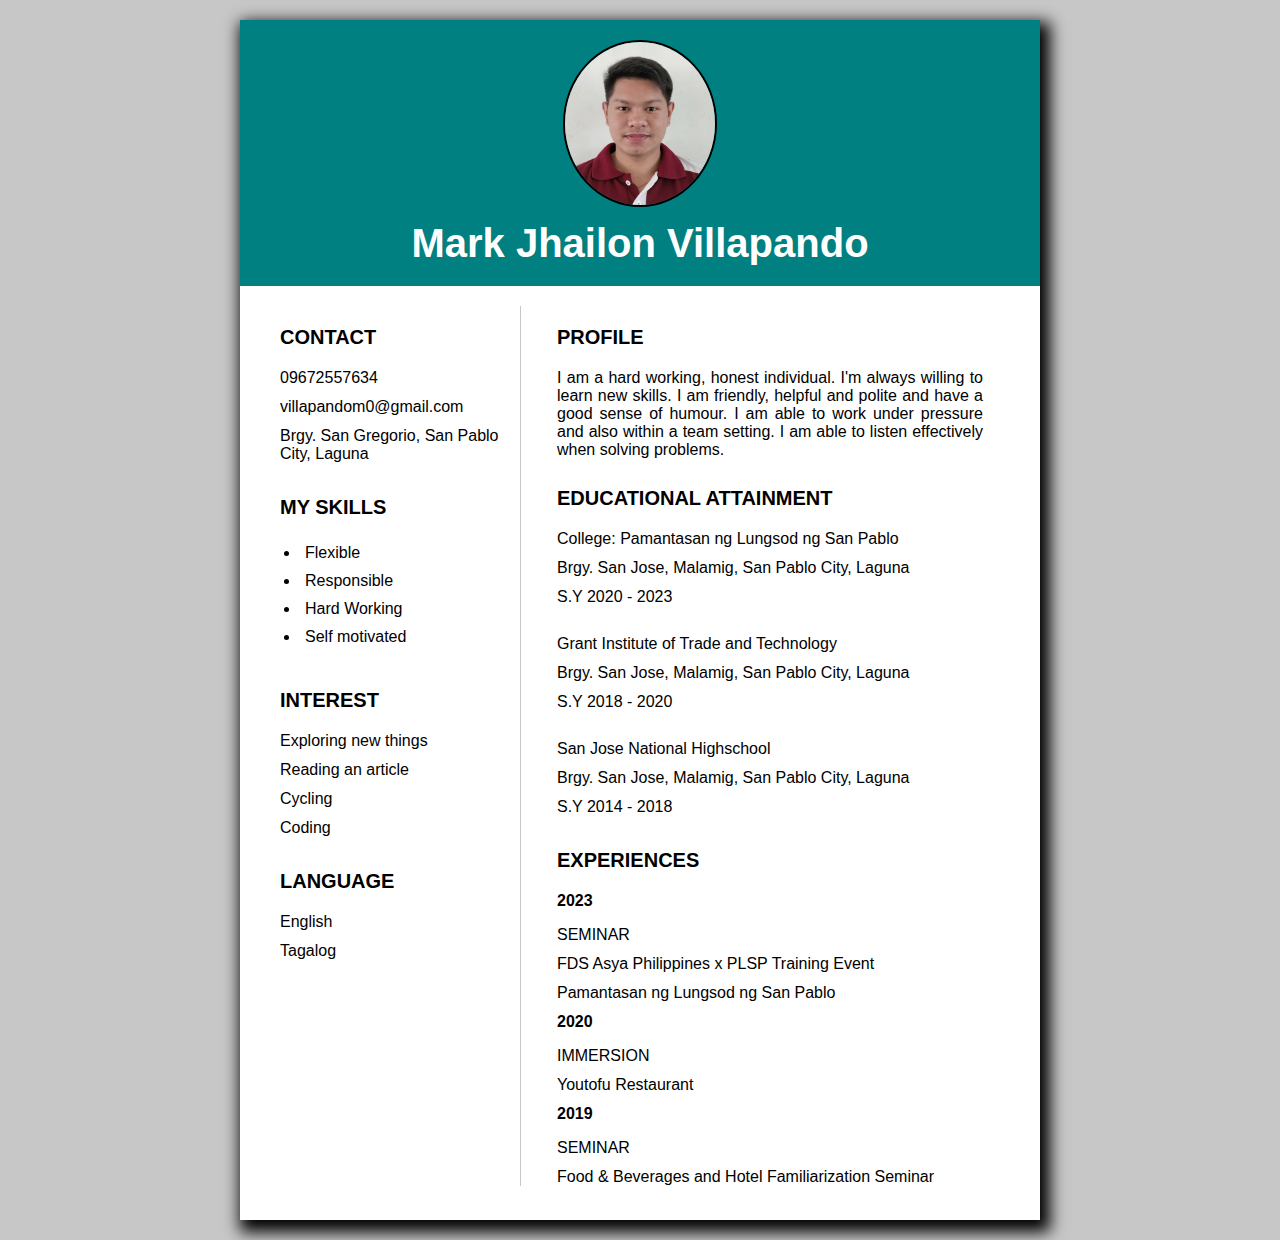
<file: index.html>
<!Doctype HTML>
<html>
 <head>
    <link rel="stylesheet" type= "text/css" href="style.css">
    <link rel="stylesheet" href="https://cdnjs.cloudflare.com/ajax/libs/font-awesome/6.3.0/css/all.min.css" integrity="sha512-SzlrxWUlpfuzQ+pcUCosxcglQRNAq/DZjVsC0lE40xsADsfeQoEypE+enwcOiGjk/bSuGGKHEyjSoQ1zVisanQ==" crossorigin="anonymous" referrerpolicy="no-referrer" /> 
    <title>Resume</title>
     
</head>
<body>
     <div class="main">
         <div class="top-sec">
            <img src="mark.jpg" class="profile">
            <p class="p1">Mark Jhailon Villapando</p>
          
         </div>

        <div class="col"></div>
            <div class="col1">
                <div class="content-box" style="padding-left: 40px;">
                    <p class="head">Contact</p>
                    <p class="p3"> <i class="fas fa-phone"></i>   09672557634</p>
                    <p class="p3"> <i class="fas fa-envelope"></i>   villapandom0@gmail.com</p>
                    <p class="p3"> <i class="fas fa-location-dot"></i> Brgy. San Gregorio, San Pablo City, Laguna</p> 
                    <br/>
                    <p class="head">My Skills</p>
                        <ul class="skills">
                            <li><span>Flexible</span></li>
                            <li><span>Responsible</span></li>
                            <li><span>Hard Working</span></li>
                            <li><span>Self motivated</span></li>
                        </ul>
                    <br/>
                    <p class="head">Interest</p>
                    <p class="p3">Exploring new things</p>
                    <p class="p3">Reading an article</p>
                    <p class="p3">Cycling</p>
                    <p class="p3">Coding</p>

                    <br/>

                    <p class="head">Language</p>
                    <p class="p3">English</p>
                    <p class="p3">Tagalog</p>
                </div>

            </div>
            <div class="line"></div>
            <div class="col2">
                <div class="content-box">
                <p class="head">Profile</p>
                <p class="p4">I am a hard working, honest individual. 
                    I'm always willing to learn new skills. 
                    I am friendly, helpful and polite and have a good sense of humour. 
                    I am able to work under pressure and also within 
                    a team setting. I am able to listen effectively
                    when solving problems.</p>

                <br/>
                <p class="head">Educational Attainment</p>
                <p class="p3">College: Pamantasan ng Lungsod ng San Pablo</p>   
                <p class="p3">Brgy. San Jose, Malamig, San Pablo City, Laguna </p> 
                <p class="p3">S.Y 2020 - 2023</p> 
                <br/>
                <p class="p3">Grant Institute of Trade and Technology</p>   
                <p class="p3">Brgy. San Jose, Malamig, San Pablo City, Laguna </p> 
                <p class="p3">S.Y 2018 - 2020</p>
                <br/>
                <p class="p3">San Jose National Highschool</p>   
                <p class="p3">Brgy. San Jose, Malamig, San Pablo City, Laguna </p> 
                <p class="p3">S.Y 2014 - 2018</p>
                <br/>
                <p class="head">Experiences</p>
                <p class="p5">2023</p>   
                <p class="p3">SEMINAR</p> 
                <p class="p3">FDS Asya Philippines x PLSP Training Event</p> 
                <p class="p3">Pamantasan ng Lungsod ng San Pablo</p>

                <p class="p5">2020</p>   
                <p class="p3">IMMERSION</p> 
                <p class="p3">Youtofu Restaurant</p> 
   
                <p class="p5">2019</p>   
                <p class="p3">SEMINAR</p> 
                <p class="p3">Food & Beverages and Hotel Familiarization Seminar</p>
                </div>
            </div>

     </div>
</body>
 </html>
</file>
<file: style.css>
body{
    margin: 0px;
    padding: 0px;
    background-image: radial-gradient(#c7c7c7 25%, #c7c7c7 74%);
    font-family: Arial, Helvetica, sans-serif;
}
.main{
    height: 1200px;
    width: 800px;
    background-color: white;
    box-shadow: 5px 7px 15px 5px;
    margin: 20px auto;
}   

.profile{
    width: 150px;
    border-radius: 50%;
    border: 2px solid black;
}
.col{
    clear: both;
}
 
.top-sec{
    background-color: #008080 ;
    text-align: center;
    padding: 20px;
}

.p1{
    color: white;
    font-size: 40px;
    font-weight: bold;
    margin: 0px;
    margin-top: 10px;
}


.p2{
    font-size: 20px;
    color: white;
    margin: 0px;
    margin-top: 10px;

}

.col1{
    width: 35%;
    float: left;
}

.col2{
    width: 62%;
    float: left;
}

.line{
    border-left: 1px solid #c7c7c7;
    height: 880px;
    width: 2%;
    margin-top: 20px;
    float: left;
}

.content-box{
    padding: 20px;
}

.head{
    font-size: 20px;
    text-transform: uppercase;
    font-weight: 600;
}

.p3{
    color: black;
    margin-bottom: -5px;
}

.fas{
    color: #008080;
}

.fas:hover{
    color: black;
}

.skills{
    margin-left: -20px;
    margin-bottom: 0px ;
}

.skills li{
padding: 5px;
}

.p4{
    margin-bottom: -10px;
    text-align: justify;
    margin-right: 30px;
}
.p5{
    font-weight: bold;
}
</file>
